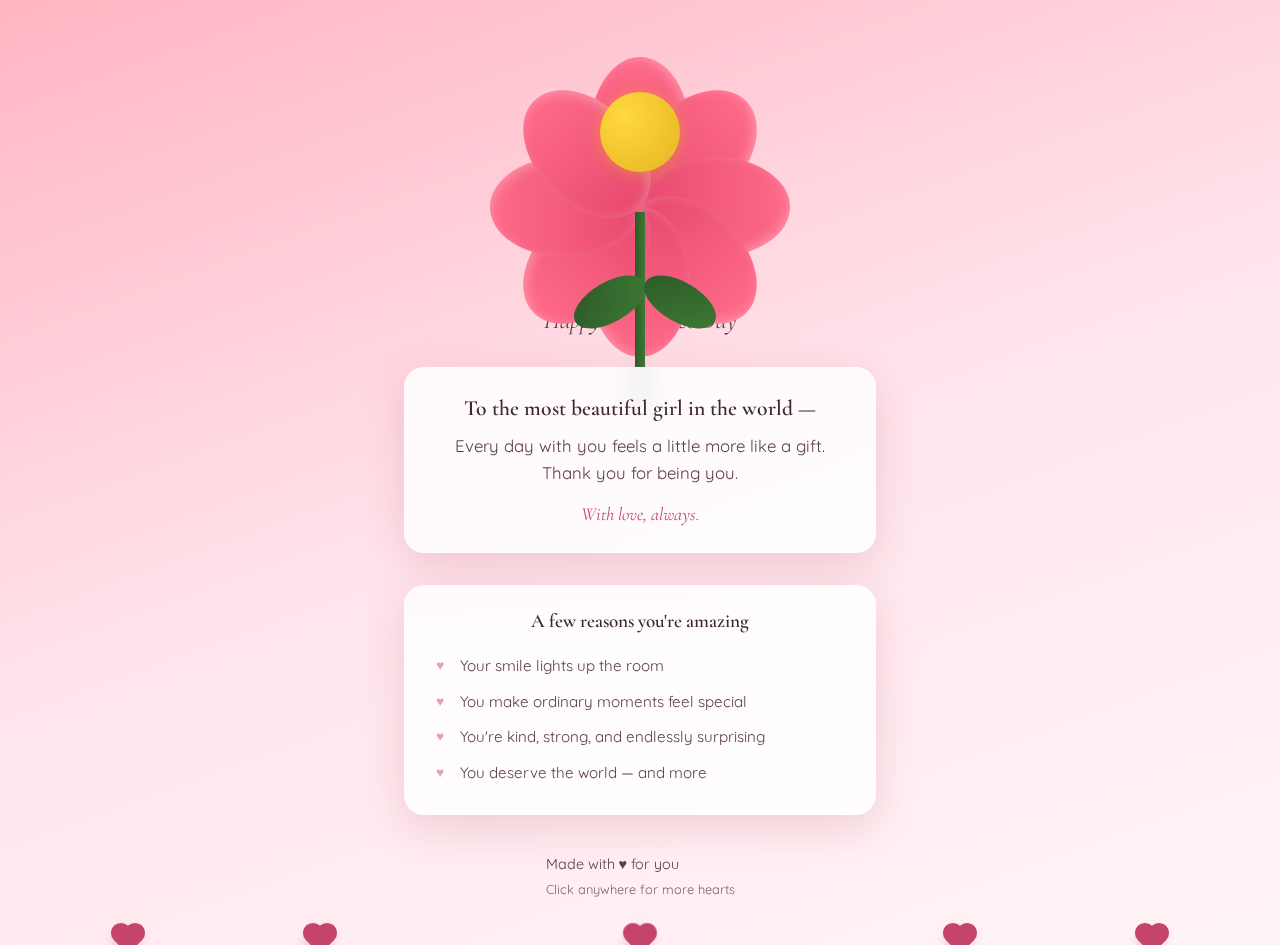
<file: index.html>
<!DOCTYPE html>
<html lang="en">
<head>
  <meta charset="UTF-8">
  <title>For You — Happy Valentine's Day</title>
  <meta name="viewport" content="width=device-width, initial-scale=1.0">
  <link rel="preconnect" href="https://fonts.googleapis.com">
  <link rel="preconnect" href="https://fonts.gstatic.com" crossorigin>
  <link href="https://fonts.googleapis.com/css2?family=Cormorant+Garamond:ital,wght@0,400;0,600;1,400&family=Quicksand:wght@400;500;600&display=swap" rel="stylesheet">
  <link rel="stylesheet" href="lester.css">
</head>
<body>
  <div id="hearts" aria-hidden="true">
    <div class="heart" style="left: 10%; animation-delay: 0s;"></div>
    <div class="heart" style="left: 25%; animation-delay: 1.5s;"></div>
    <div class="heart" style="left: 50%; animation-delay: 3s;"></div>
    <div class="heart" style="left: 75%; animation-delay: 0.8s;"></div>
    <div class="heart" style="left: 90%; animation-delay: 2.2s;"></div>
  </div>

  <main class="page">
    <section class="hero">
      <div class="flower" role="img" aria-label="A rose for you">
        <div class="petal"></div>
        <div class="petal"></div>
        <div class="petal"></div>
        <div class="petal"></div>
        <div class="petal"></div>
        <div class="petal"></div>
        <div class="petal"></div>
        <div class="petal"></div>
        <div class="center"></div>
        <div class="stem"></div>
        <div class="leaf"></div>
        <div class="leaf right"></div>
      </div>
      <h1 class="title">For You</h1>
      <p class="subtitle">Happy Valentine's Day</p>
    </section>

    <section class="message-card">
      <p class="message-main">
        To the most beautiful girl in the world —
      </p>
      <p class="message-body">
        Every day with you feels a little more like a gift. Thank you for being you.
      </p>
      <p class="message-sign">With love, always.</p>
    </section>

    <section class="reasons">
      <h2 class="reasons-title">A few reasons you're amazing</h2>
      <ul class="reasons-list">
        <li>Your smile lights up the room</li>
        <li>You make ordinary moments feel special</li>
        <li>You're kind, strong, and endlessly surprising</li>
        <li>You deserve the world — and more</li>
      </ul>
    </section>

    <footer class="footer">
      <p>Made with &hearts; for you</p>
      <p class="hint">Click anywhere for more hearts</p>
    </footer>
  </main>

  <script>
    document.body.addEventListener('click', function(e) {
      if (e.target.closest('a') || e.target.closest('button')) return;
      var heart = document.createElement('div');
      heart.className = 'heart heart-click';
      heart.style.left = (e.clientX - 10) + 'px';
      heart.style.bottom = (window.innerHeight - e.clientY) + 'px';
      heart.style.animation = 'float 4s ease-out forwards';
      document.getElementById('hearts').appendChild(heart);
      setTimeout(function() { heart.remove(); }, 4000);
    });
  </script>
</body>
</html>
</file>
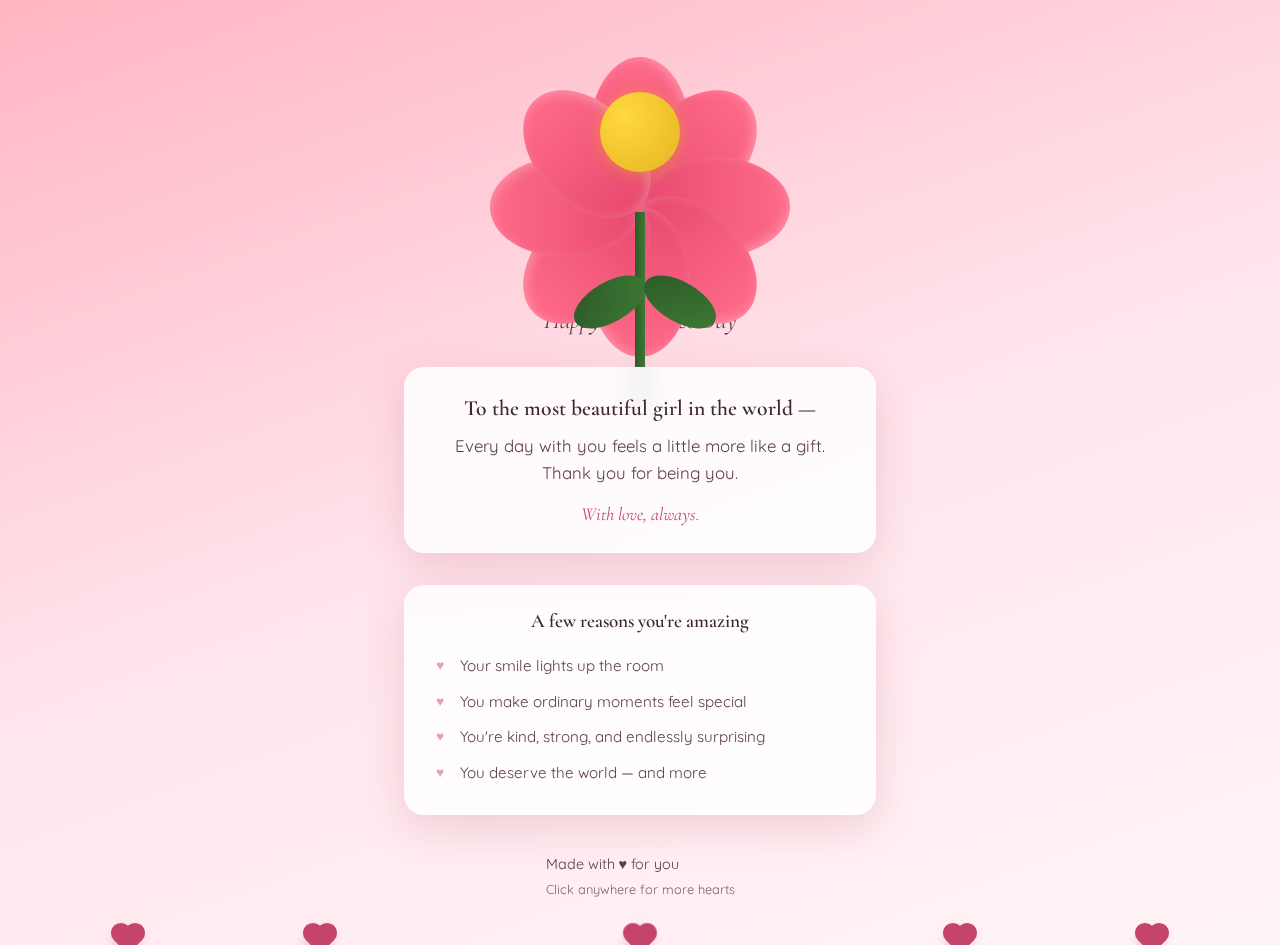
<file: index.html.html>
<!DOCTYPE html>
<html lang="en">
<head>
  <meta charset="UTF-8">
  <title>For You — Happy Valentine's Day</title>
  <meta name="viewport" content="width=device-width, initial-scale=1.0">
  <link rel="preconnect" href="https://fonts.googleapis.com">
  <link rel="preconnect" href="https://fonts.gstatic.com" crossorigin>
  <link href="https://fonts.googleapis.com/css2?family=Cormorant+Garamond:ital,wght@0,400;0,600;1,400&family=Quicksand:wght@400;500;600&display=swap" rel="stylesheet">
  <link rel="stylesheet" href="lester.css">
</head>
<body>
  <div id="hearts" aria-hidden="true">
    <div class="heart" style="left: 10%; animation-delay: 0s;"></div>
    <div class="heart" style="left: 25%; animation-delay: 1.5s;"></div>
    <div class="heart" style="left: 50%; animation-delay: 3s;"></div>
    <div class="heart" style="left: 75%; animation-delay: 0.8s;"></div>
    <div class="heart" style="left: 90%; animation-delay: 2.2s;"></div>
  </div>

  <main class="page">
    <section class="hero">
      <div class="flower" role="img" aria-label="A rose for you">
        <div class="petal"></div>
        <div class="petal"></div>
        <div class="petal"></div>
        <div class="petal"></div>
        <div class="petal"></div>
        <div class="petal"></div>
        <div class="petal"></div>
        <div class="petal"></div>
        <div class="center"></div>
        <div class="stem"></div>
        <div class="leaf"></div>
        <div class="leaf right"></div>
      </div>
      <h1 class="title">For You</h1>
      <p class="subtitle">Happy Valentine's Day</p>
    </section>

    <section class="message-card">
      <p class="message-main">
        To the most beautiful girl in the world —
      </p>
      <p class="message-body">
        Every day with you feels a little more like a gift. Thank you for being you.
      </p>
      <p class="message-sign">With love, always.</p>
    </section>

    <section class="reasons">
      <h2 class="reasons-title">A few reasons you're amazing</h2>
      <ul class="reasons-list">
        <li>Your smile lights up the room</li>
        <li>You make ordinary moments feel special</li>
        <li>You're kind, strong, and endlessly surprising</li>
        <li>You deserve the world — and more</li>
      </ul>
    </section>

    <footer class="footer">
      <p>Made with &hearts; for you</p>
      <p class="hint">Click anywhere for more hearts</p>
    </footer>
  </main>

  <script>
    document.body.addEventListener('click', function(e) {
      if (e.target.closest('a') || e.target.closest('button')) return;
      var heart = document.createElement('div');
      heart.className = 'heart heart-click';
      heart.style.left = (e.clientX - 10) + 'px';
      heart.style.bottom = (window.innerHeight - e.clientY) + 'px';
      heart.style.animation = 'float 4s ease-out forwards';
      document.getElementById('hearts').appendChild(heart);
      setTimeout(function() { heart.remove(); }, 4000);
    });
  </script>
</body>
</html>
</file>
<file: lester.css>
:root {
  --bg-start: #ffb5c2;
  --bg-end: #ffe4ec;
  --card-bg: rgba(255, 255, 255, 0.85);
  --card-shadow: 0 12px 40px rgba(180, 80, 100, 0.2);
  --text-soft: #5c3d45;
  --text-main: #3d282c;
  --accent: #c44569;
  --accent-soft: #e8a0b5;
  --font-serif: 'Cormorant Garamond', Georgia, serif;
  --font-sans: 'Quicksand', sans-serif;
}

* {
  box-sizing: border-box;
}

body {
  margin: 0;
  padding: 0;
  min-height: 100vh;
  display: flex;
  justify-content: center;
  align-items: center;
  background: linear-gradient(160deg, var(--bg-start) 0%, var(--bg-end) 50%, #fff5f7 100%);
  overflow-x: hidden;
  font-family: var(--font-sans);
  color: var(--text-main);
}

/* Floating hearts */
#hearts {
  position: fixed;
  inset: 0;
  pointer-events: none;
  z-index: 0;
}

.heart {
  position: absolute;
  width: 20px;
  height: 20px;
  background: var(--accent);
  transform: rotate(45deg);
  animation: float 6s ease-in infinite;
  bottom: -50px;
  margin-left: -10px;
  box-shadow: 0 2px 12px rgba(196, 69, 105, 0.4);
}

.heart::before,
.heart::after {
  content: "";
  position: absolute;
  width: 20px;
  height: 20px;
  background: var(--accent);
  border-radius: 50%;
}

.heart::before {
  top: -10px;
  left: 0;
}

.heart::after {
  left: -10px;
  top: 0;
}

.heart-click {
  position: fixed;
  pointer-events: none;
}

@keyframes float {
  0% {
    bottom: -50px;
    opacity: 1;
    transform: rotate(45deg) scale(1);
  }
  100% {
    bottom: 110%;
    opacity: 0;
    transform: rotate(45deg) scale(0.6);
  }
}

/* Main content */
.page {
  position: relative;
  z-index: 1;
  width: 100%;
  max-width: 520px;
  padding: 2rem 1.5rem 3rem;
  display: flex;
  flex-direction: column;
  align-items: center;
  gap: 2rem;
}

/* Hero with flower */
.hero {
  display: flex;
  flex-direction: column;
  align-items: center;
  gap: 0.5rem;
}

.flower {
  position: relative;
  width: 200px;
  height: 200px;
  animation: bloom 4s ease-in-out infinite alternate;
  flex-shrink: 0;
}

.petal {
  position: absolute;
  width: 100px;
  height: 150px;
  background: linear-gradient(180deg, #ff6b8a 0%, #e84a6f 100%);
  border-radius: 50%;
  top: 25px;
  left: 50px;
  transform-origin: bottom center;
  box-shadow: inset -4px 0 12px rgba(255,255,255,0.3);
}

.petal:nth-child(1) { transform: rotate(0deg); }
.petal:nth-child(2) { transform: rotate(45deg); }
.petal:nth-child(3) { transform: rotate(90deg); }
.petal:nth-child(4) { transform: rotate(135deg); }
.petal:nth-child(5) { transform: rotate(180deg); }
.petal:nth-child(6) { transform: rotate(225deg); }
.petal:nth-child(7) { transform: rotate(270deg); }
.petal:nth-child(8) { transform: rotate(315deg); }

.center {
  position: absolute;
  width: 80px;
  height: 80px;
  background: radial-gradient(circle at 30% 30%, #ffd93d, #e6b422);
  border-radius: 50%;
  top: 60px;
  left: 60px;
  box-shadow: 0 2px 16px rgba(230, 180, 34, 0.5);
}

.stem {
  position: absolute;
  width: 10px;
  height: 200px;
  background: linear-gradient(90deg, #2d5a27, #3d7a35);
  top: 180px;
  left: 95px;
  border-radius: 0 0 4px 4px;
}

.leaf {
  position: absolute;
  width: 80px;
  height: 40px;
  background: linear-gradient(135deg, #2d5a27, #3d7a35);
  border-radius: 50%;
  top: 250px;
  left: 30px;
  transform: rotate(-30deg);
}

.leaf.right {
  left: 100px;
  transform: rotate(30deg);
}

@keyframes bloom {
  from { transform: scale(0.92); }
  to { transform: scale(1.08); }
}

.title {
  font-family: var(--font-serif);
  font-size: clamp(2.2rem, 6vw, 3rem);
  font-weight: 600;
  color: var(--text-main);
  margin: 0;
  letter-spacing: 0.02em;
}

.subtitle {
  font-family: var(--font-serif);
  font-size: clamp(1.2rem, 3.5vw, 1.5rem);
  font-style: italic;
  color: var(--text-soft);
  margin: 0;
}

/* Message card */
.message-card {
  background: var(--card-bg);
  backdrop-filter: blur(12px);
  padding: 1.75rem 2rem;
  border-radius: 20px;
  box-shadow: var(--card-shadow);
  width: 100%;
  text-align: center;
  animation: cardIn 1s ease-out;
}

@keyframes cardIn {
  from {
    opacity: 0;
    transform: translateY(20px);
  }
  to {
    opacity: 1;
    transform: translateY(0);
  }
}

.message-main {
  font-family: var(--font-serif);
  font-size: 1.35rem;
  color: var(--text-main);
  margin: 0 0 0.75rem;
  font-weight: 600;
}

.message-body {
  font-size: 1.05rem;
  color: var(--text-soft);
  line-height: 1.6;
  margin: 0 0 1rem;
}

.message-sign {
  font-family: var(--font-serif);
  font-style: italic;
  font-size: 1.15rem;
  color: var(--accent);
  margin: 0;
}

/* Reasons list */
.reasons {
  width: 100%;
  background: var(--card-bg);
  backdrop-filter: blur(12px);
  padding: 1.5rem 2rem;
  border-radius: 20px;
  box-shadow: var(--card-shadow);
  animation: cardIn 1s ease-out 0.2s both;
}

.reasons-title {
  font-family: var(--font-serif);
  font-size: 1.2rem;
  font-weight: 600;
  color: var(--text-main);
  margin: 0 0 1rem;
  text-align: center;
}

.reasons-list {
  list-style: none;
  padding: 0;
  margin: 0;
}

.reasons-list li {
  position: relative;
  padding: 0.4rem 0 0.4rem 1.5rem;
  font-size: 0.95rem;
  color: var(--text-soft);
  line-height: 1.5;
}

.reasons-list li::before {
  content: "♥";
  position: absolute;
  left: 0;
  color: var(--accent-soft);
  font-size: 0.85rem;
}

/* Footer */
.footer {
  margin-top: 0.5rem;
}

.footer p {
  font-size: 0.9rem;
  color: var(--text-soft);
  margin: 0;
}

.footer .hint {
  font-size: 0.8rem;
  opacity: 0.8;
  margin-top: 0.5rem;
}

.footer .hearts {
  color: var(--accent);
}

@media (max-width: 480px) {
  .page {
    padding: 1.5rem 1rem 2.5rem;
  }
  .message-card,
  .reasons {
    padding: 1.25rem 1.5rem;
  }
}
</file>
